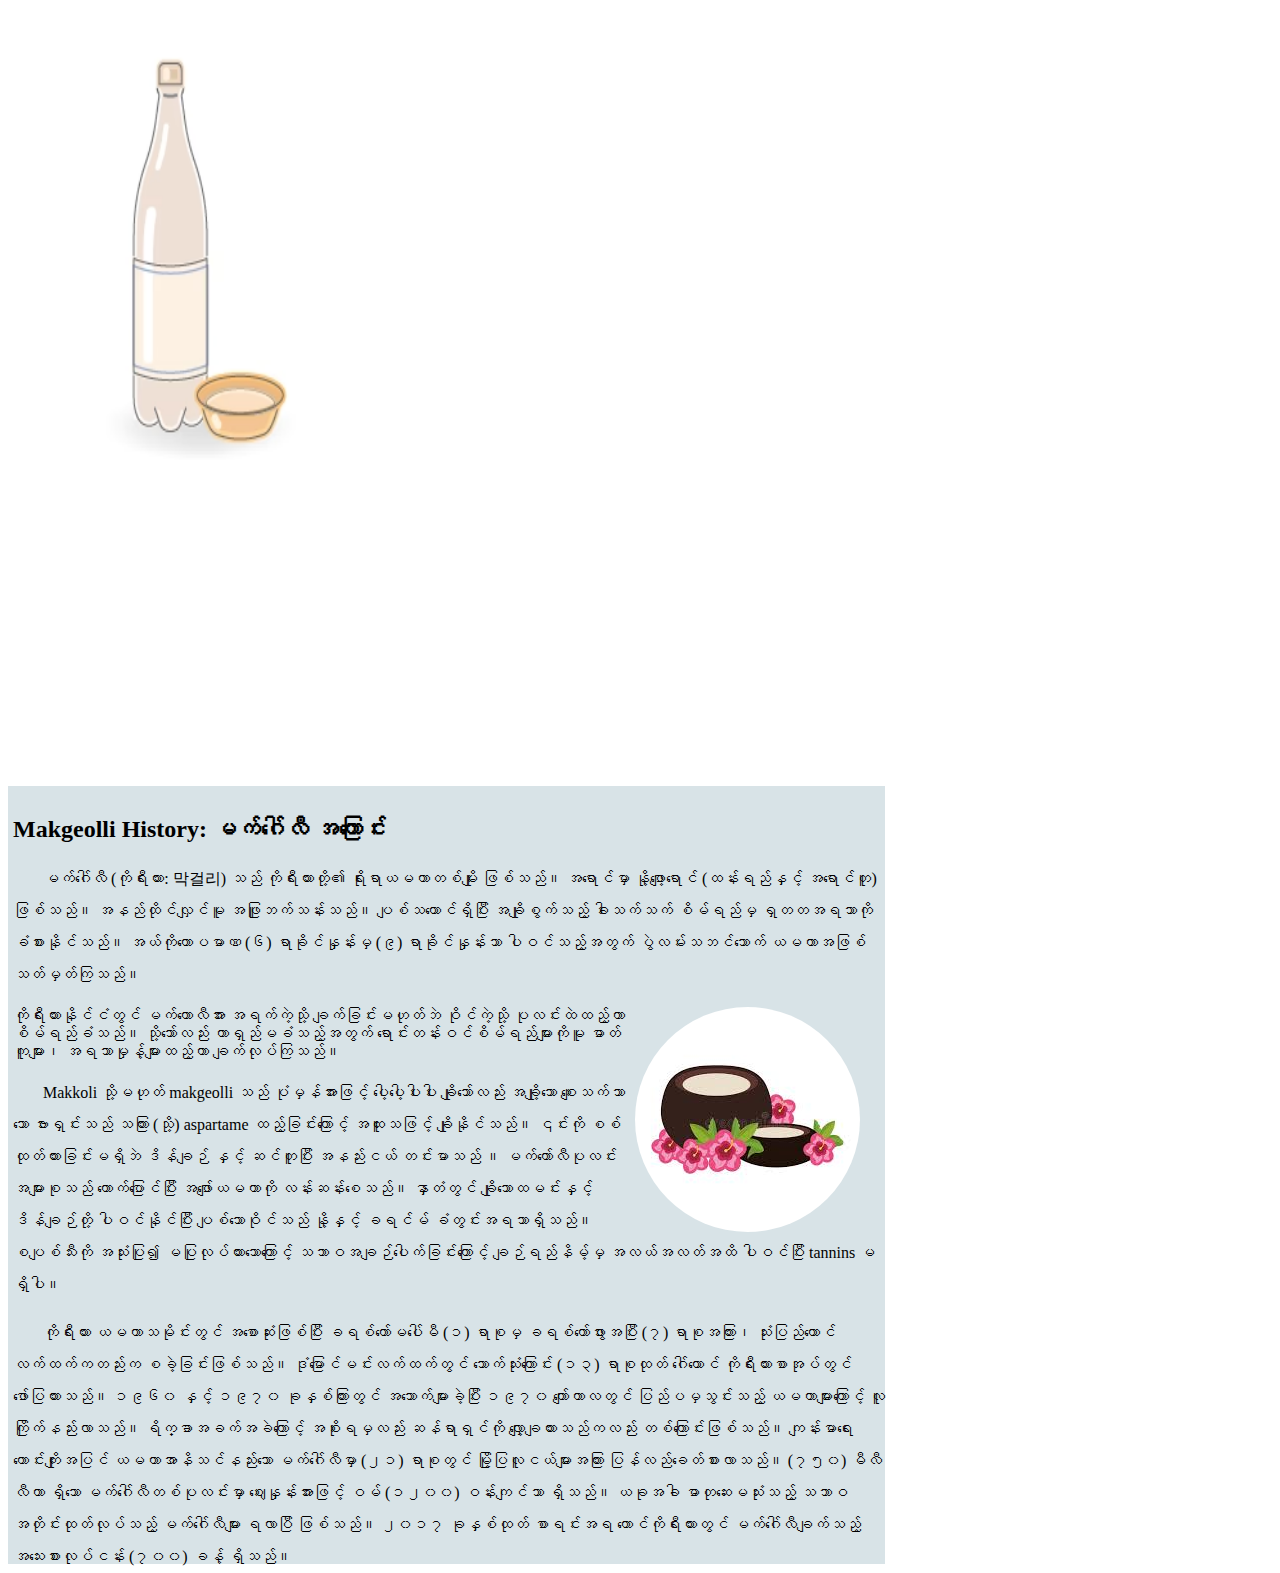
<file: index.html>
<!DOCTYPE html>
<html lang="en">

<head>
    <meta name="google-site-verification" content="Q_V6QM811pIQrsVozEguiR21CdF_H4wHhjK7FO2RQeU" />
    <meta charset="UTF-8">
    <meta name="viewport" content="width=device-width, initial-scale=1.0">
    <title>Makgeolli History</title>
    <meta name="description"
        content="Makgeolli Page. makgeolli ဟုလည်းသိကြသော Makkoli သည် စစ်ထုတ်မထားသော ကိုရီးယားဆန်ဝိုင်တစ်မျိုးဖြစ်သည်။ အယ်လ်ကိုဟောနည်းသောဝိုင်သည် ပျော့ပျောင်းသော (တောက်ပြောင်သော) နှင့် ချိုမြိန်သော အရသာပရိုဖိုင်းရှိသည်။ ၎င်းသည် ကိုရီးယားရှိ ရှေးအကျဆုံးအရက်များထဲမှ တစ်ခုဖြစ်ပြီး လယ်သမားအသောက်များအဖြစ် ကာလကြာရှည်စွာ ယူဆကြပြီး ပုံမှန်အားဖြင့် အလွန်တတ်နိုင်ကြသည်။ ၎င်း၏သဘာဝပရိုဘိုင်အိုတစ်များဖြစ်သောကြောင့် makkoli သည် အကန့်အသတ်ရှိသော သိုလှောင်မှုရှိသည်။">
    <meta name="keywords" content="HTML, CSS, Makgeolli, Soft Drink">
    <meta name="author" content="Dina">

    <!-- nav bar responsive icon -->
    <link rel="stylesheet" href="https://cdnjs.cloudflare.com/ajax/libs/font-awesome/4.7.0/css/font-awesome.min.css">
    <link rel="stylesheet" href="css/style.css">
    <script src="https://code.jquery.com/jquery-3.7.0.min.js" integrity="sha256-2Pmvv0kuTBOenSvLm6bvfBSSHrUJ+3A7x6P5Ebd07/g=" crossorigin="anonymous"></script>
    <script>
    $(function(){
    $('#header').load('components/header.html');
    
    $('#footer').load('components/footer.html');
    });
    </script>
    

</head>

<body>
    <div id="header"></div>
   
    <aside>
        <img src="images/Screenshot_2022-01-30_at_3.21.50_PM_1500x.avif" alt="Makgeolli photo" />

    </aside>
    <section>
        <h2> Makgeolli History: မက်ဂေါ်လီ အကြောင်း</h2>
        <p>မက်ဂေါ်လီ (ကိုရီးယား: 막걸리) သည် ကိုရီးယားတို့၏ ရိုးရာယမကာတစ်မျိုး ဖြစ်သည်။ အရောင်မှာ နို့ဖျော့ရောင်
            (ထန်းရည်နှင့် အရောင်တူ) ဖြစ်သည်။ အနည်ထိုင်လျှင်မူ အဖြူဘက်သန်းသည်။ ပျစ်သယောင်ရှိပြီး အချိုစွက်သည့် ခါးသက်သက်
            စိမ်ရည်မှ ရှတတအရသာကို ခံစားနိုင်သည်။ အယ်ကိုဟောပမာဏ (၆) ရာခိုင်နှုန်းမှ (၉) ရာခိုင်နှုန်းသာ ပါဝင်သည့်အတွက်
            ပွဲလမ်းသဘင်သောက် ယမကာအဖြစ် သတ်မှတ်ကြသည်။
        <div class="sectionImg">
            <img src="images/images.jpeg" alt="makgeolli History image small" style="border-radius: 50%;" />
        </div>
        ကိုရီးယားနိုင်ငံတွင် မက်ကောလီအား အရက်ကဲ့သို့ ချက်ခြင်းမဟုတ်ဘဲ
        ဝိုင်ကဲ့သို့ ပုလင်းထဲထည့်ကာ စိမ်ရည်ခံသည်။ သို့သော်လည်း တာရှည်မခံသည့်အတွက် ရောင်းတန်းဝင်စိမ်ရည်များကိုမူ
        ဓာတ်ကူများ၊ အရသာမှုန့်များထည့်ကာ ချက်လုပ်ကြသည်။
        </p>
        <p>
            Makkoli သို့မဟုတ် makgeolli သည် ပုံမှန်အားဖြင့် ပေါ့ပေါ့ပါးပါး ချိုသော်လည်း အချို့သော စျေးသက်သာသော
            ဗားရှင်းသည် သကြား (သို့) aspartame ထည့်ခြင်းကြောင့် အထူးသဖြင့် ချိုနိုင်သည်။ ၎င်းကို စစ်ထုတ်ထားခြင်းမရှိဘဲ
            ဒိန်ချဉ် နှင့် ဆင်တူပြီး အနည်းငယ် တင်းမာသည် ။

            မက်ကော်လီပုလင်းအများစုသည် တောက်ပြောင်ပြီး အဖျော်ယမကာကို
            လန်းဆန်းစေသည်။ နှာတံတွင် ချိုသောထမင်းနှင့် ဒိန်ချဉ်တို့ ပါဝင်နိုင်ပြီး ပျစ်သောဝိုင်သည် နို့နှင့် ခရင်မ်
            ခံတွင်းအရသာရှိသည်။ စပျစ်သီးကို အသုံးပြု၍ မပြုလုပ်ထားသောကြောင့် သဘာဝအချဉ်ပေါက်ခြင်းကြောင့် ချဉ်ရည်နိမ့်မှ
            အလယ်အလတ်အထိ ပါဝင်ပြီး tannins မရှိပါ။
        </p>

        <p>
            ကိုရီးယား ယမကာသမိုင်းတွင် အစောဆုံးဖြစ်ပြီး ခရစ်တော်မပေါ်မီ (၁) ရာစုမှ ခရစ်တော်ဖွားအပြီး (၇) ရာစုအကြား၊
            သုံးပြည်ထောင်လက်ထက်ကတည်းက စခဲ့ခြင်းဖြစ်သည်။ ဒုံမြောင်မင်းလက်ထက်တွင် သောက်သုံးကြောင်း (၁၃) ရာစုထုတ် ဂေါ်ယောင်
            ကိုရီးယားစာအုပ်တွင် ဖော်ပြထားသည်။

            ၁၉၆၀ နှင့် ၁၉၇၀ ခုနှစ်ကြားတွင် အသောက်များခဲ့ပြီး ၁၉၇၀ ကျော်ကာလတွင် ပြည်ပမှသွင်းသည့် ယမကာများကြောင့်
            လူကြိုက်နည်းလာသည်။ ရိက္ခာအခက်အခဲကြောင့် အစိုးရမှလည်း ဆန်ရာရှင်ကို လျှော့ချထားသည်ကလည်း တစ်ကြောင်းဖြစ်သည်။

            ကျန်းမာရေးကောင်းကျိုးအပြင် ယမကာအာနိသင်နည်းသော မက်ဂေါ်လီမှာ (၂၁) ရာစုတွင် မြို့ပြလူငယ်များအကြား
            ပြန်လည်ခေတ်စားလာသည်။ (၇၅၀) မီလီလီတာ ရှိသော မက်ဂေါ်လီတစ်ပုလင်းမှာ ဈေးနှုန်းအားဖြင့် ဝမ် (၁၂၀၀) ဝန်းကျင်သာ
            ရှိသည်။ ယခုအခါ ဓာတုဆေးမသုံးသည့် သဘာဝအတိုင်းထုတ်လုပ်သည့် မက်ဂေါ်လီများ ရလာပြီ ဖြစ်သည်။ ၂၀၁၇ ခုနှစ်ထုတ်
            စာရင်းအရ တောင်ကိုရီးယားတွင် မက်ဂေါ်လီချက်သည့် အသေးစားလုပ်ငန်း (၇၀၀) ခန့် ရှိသည်။
        </p>


    </section>
<div id="footer"></div>

</body>

</html>
</file>
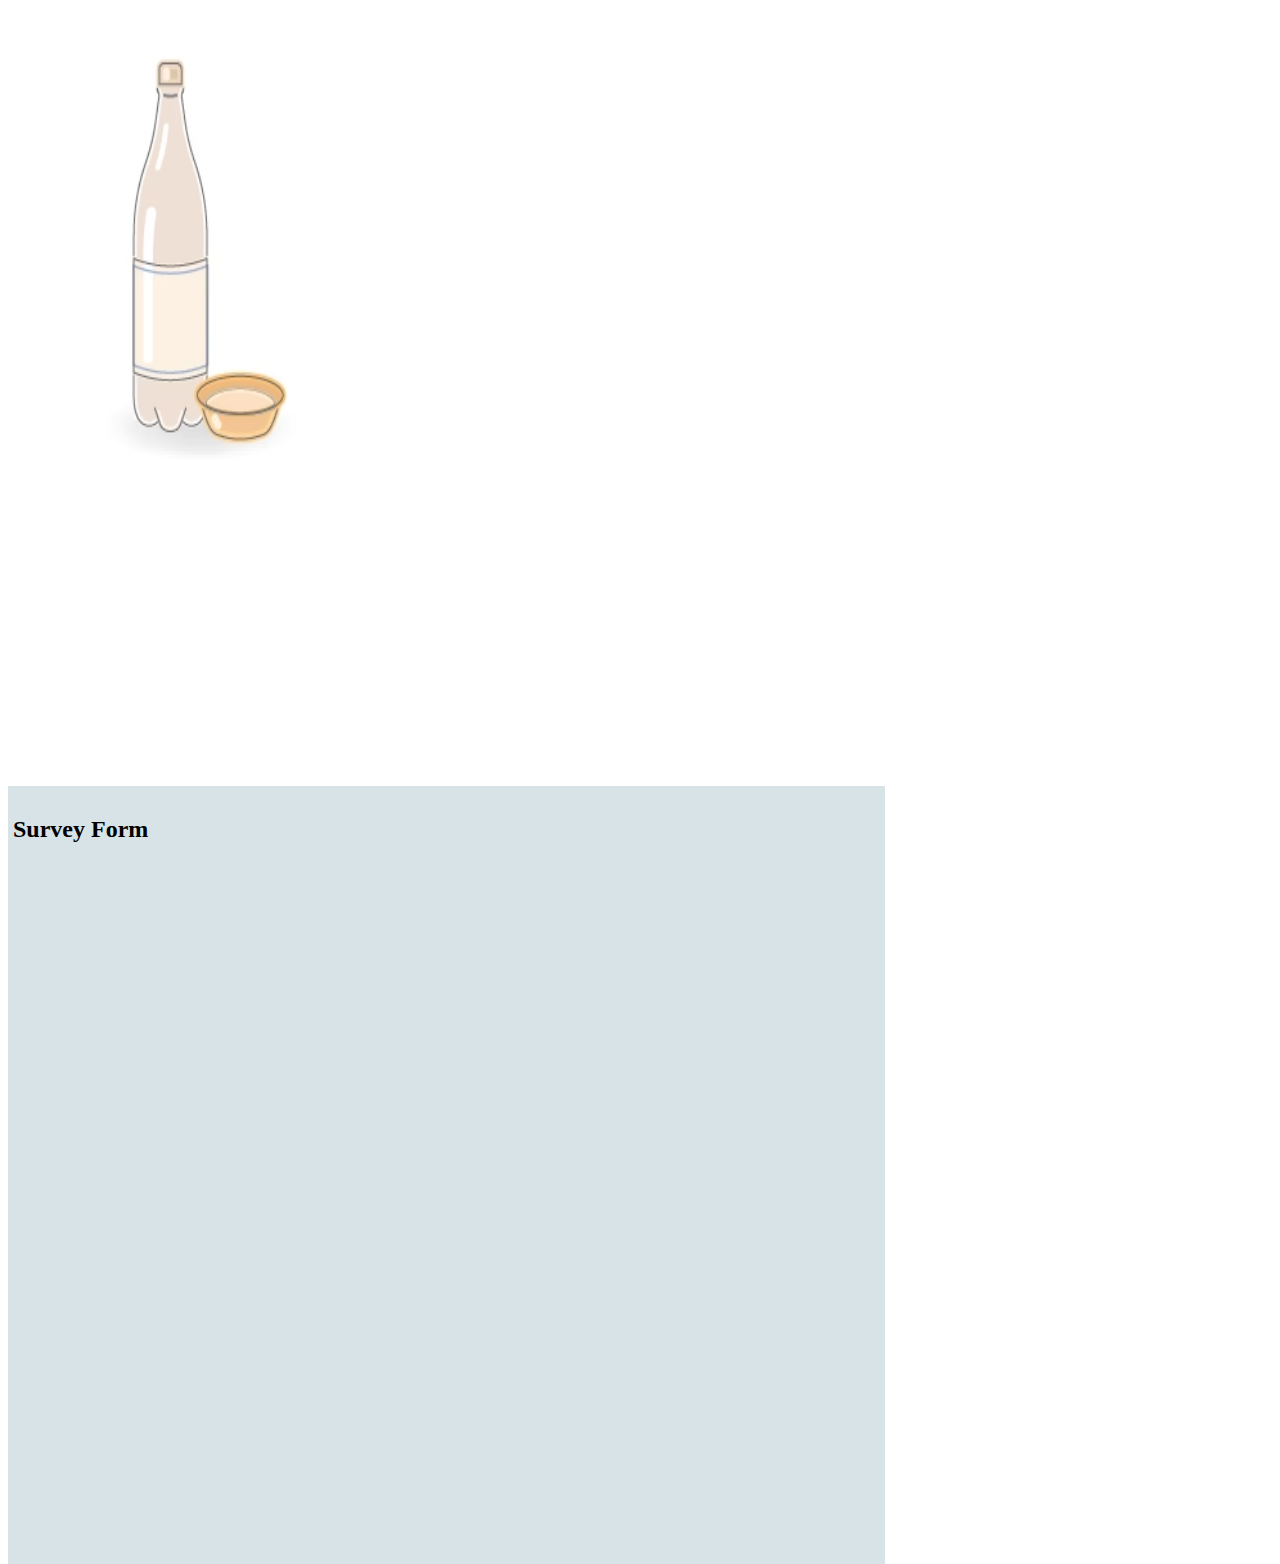
<file: contact.html>
<!DOCTYPE html>
<html lang="en">

<head>
    <meta charset="UTF-8">
    <meta name="viewport" content="width=device-width, initial-scale=1.0">
    <title>Makgeolli History</title>
    <meta name="description"
        content="Makgeolli Page. makgeolli ဟုလည်းသိကြသော Makkoli သည် စစ်ထုတ်မထားသော ကိုရီးယားဆန်ဝိုင်တစ်မျိုးဖြစ်သည်။ အယ်လ်ကိုဟောနည်းသောဝိုင်သည် ပျော့ပျောင်းသော (တောက်ပြောင်သော) နှင့် ချိုမြိန်သော အရသာပရိုဖိုင်းရှိသည်။ ၎င်းသည် ကိုရီးယားရှိ ရှေးအကျဆုံးအရက်များထဲမှ တစ်ခုဖြစ်ပြီး လယ်သမားအသောက်များအဖြစ် ကာလကြာရှည်စွာ ယူဆကြပြီး ပုံမှန်အားဖြင့် အလွန်တတ်နိုင်ကြသည်။ ၎င်း၏သဘာဝပရိုဘိုင်အိုတစ်များဖြစ်သောကြောင့် makkoli သည် အကန့်အသတ်ရှိသော သိုလှောင်မှုရှိသည်။">
    <meta name="keywords" content="HTML, CSS, Makgeolli, Soft Drink">
    <meta name="author" content="Ni Kyar">

    <!-- nav bar responsive icon -->
    <link rel="stylesheet" href="https://cdnjs.cloudflare.com/ajax/libs/font-awesome/4.7.0/css/font-awesome.min.css">
    <link rel="stylesheet" href="css/style.css">
    <script src="https://code.jquery.com/jquery-3.7.0.min.js" integrity="sha256-2Pmvv0kuTBOenSvLm6bvfBSSHrUJ+3A7x6P5Ebd07/g=" crossorigin="anonymous"></script>
    <script>
    $(function(){
    $('#header').load('components/header.html');
    
    $('#footer').load('components/footer.html');
    });
    </script>
    

</head>

<body>
    <div id="header"></div>
   
    <aside>
        <img src="images/Screenshot_2022-01-30_at_3.21.50_PM_1500x.avif" alt="Makgeolli photo" />

    </aside>
    <section>
        <h2> Survey Form </h2>
        
    </section>
<div id="footer"></div>

</body>

</html>
</file>
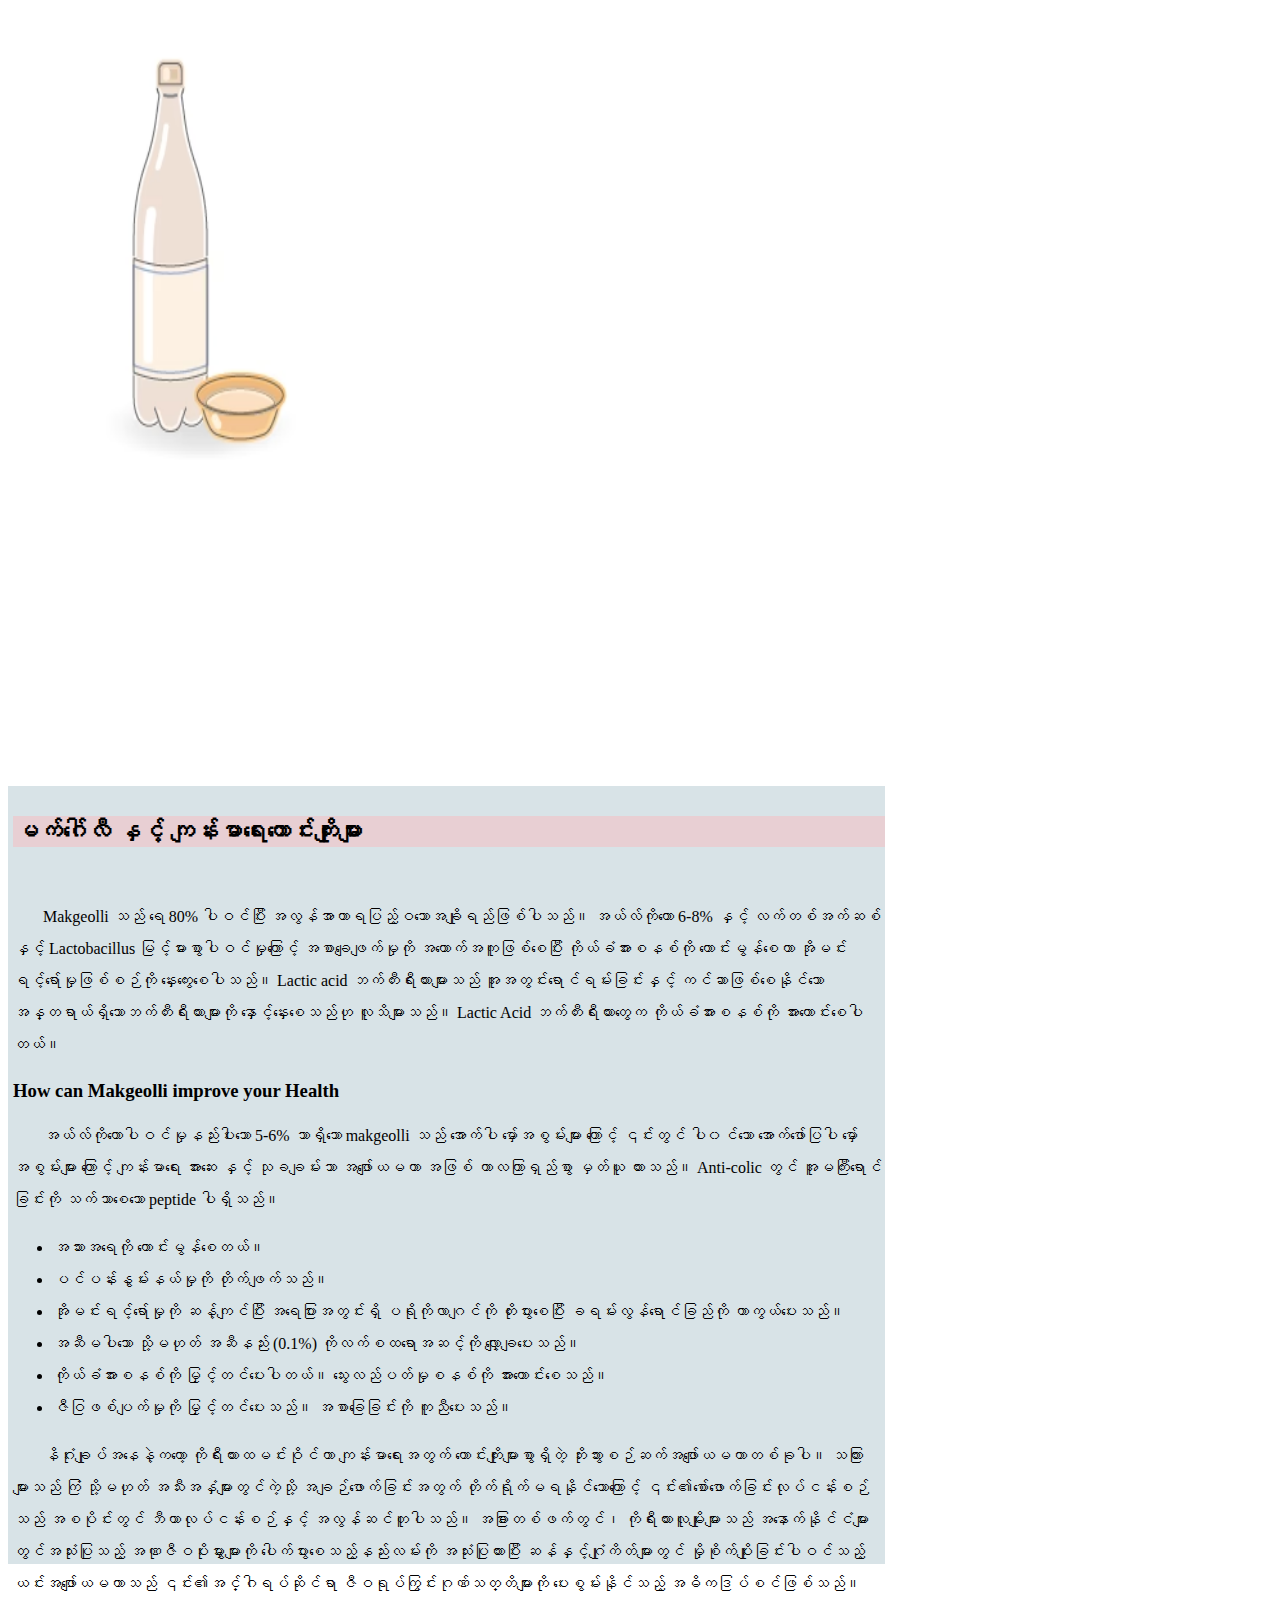
<file: health.html>
<!DOCTYPE html>
<html lang="en">

<head>
    <meta charset="UTF-8">
    <meta name="viewport" content="width=device-width, initial-scale=1.0">
    <title>Makgeolli and Health</title>
    <meta name="description"
        content="How can Makgeolli improve your Health. မက်ဂေါ်လီ နှင့် ကျန်းမာရေးကောင်းကျိုးများ">
    <meta name="keywords" content="HTML, CSS, Makgeolli, Soft Drink, Health">
    <meta name="author" content="Ni Kyar">

    <!-- nav bar responsive icon -->
    <link rel="stylesheet" href="https://cdnjs.cloudflare.com/ajax/libs/font-awesome/4.7.0/css/font-awesome.min.css">
    <link rel="stylesheet" href="css/style.css">
    <script src="https://code.jquery.com/jquery-3.7.0.min.js" integrity="sha256-2Pmvv0kuTBOenSvLm6bvfBSSHrUJ+3A7x6P5Ebd07/g=" crossorigin="anonymous"></script>
    <script>
    $(function(){
    $('#header').load('components/header.html');
    
    $('#footer').load('components/footer.html');
    });
    </script>
    

</head>

<body>
    <div id="header"></div>
   
    <aside>
        <img src="images/Screenshot_2022-01-30_at_3.21.50_PM_1500x.avif" alt="Makgeolli photo" />

    </aside>
    <section>
        <h2 style="background-color: rgb(232, 207, 211); padding: 2px 2px; box-sizing: border-box;"> မက်ဂေါ်လီ နှင့် ကျန်းမာရေးကောင်းကျိုးများ</h2>
        <br>
        <p>
            Makgeolli သည် ရေ 80% ပါဝင်ပြီး အလွန်အာဟာရပြည့်ဝသောအချိုရည်ဖြစ်ပါသည်။ အယ်လ်ကိုဟော 6-8% နှင့် လက်တစ်အက်ဆစ်နှင့် Lactobacillus မြင့်မားစွာပါဝင်မှုကြောင့် အစာချေဖျက်မှုကို အထောက်အကူဖြစ်စေပြီး ကိုယ်ခံအားစနစ်ကို ကောင်းမွန်စေကာ အိုမင်းရင့်ရော်မှုဖြစ်စဉ်ကို နှေးကွေးစေပါသည်။ Lactic acid ဘက်တီးရီးယားများသည် အူအတွင်းရောင်ရမ်းခြင်းနှင့် ကင်ဆာဖြစ်စေနိုင်သော အန္တရာယ်ရှိသောဘက်တီးရီးယားများကို နှောင့်နှေးစေသည်ဟု လူသိများသည်။ Lactic Acid ဘက်တီးရီးယားတွေက ကိုယ်ခံအားစနစ်ကို အားကောင်းစေပါတယ်။
        </p>

        <h3>How can Makgeolli improve your Health </h3>
        <p>အယ်လ်ကိုဟောပါဝင်မှုနည်းပါးသော 5-6% သာရှိသော makgeolli သည် အောက်ပါ မှော်အစွမ်းများ ကြောင့် ၎င်းတွင် ပါ၀င်သော အောက်ဖော်ပြပါ မှော်အစွမ်းများ ကြောင့် ကျန်းမာရေး
             အားဆေး နှင့် သုခချမ်းသာ အဖျော်ယမကာ အဖြစ် ကာလကြာရှည်စွာ မှတ်ယူ ထားသည်။ Anti-colic တွင် အူမကြီးရောင်ခြင်းကို သက်သာစေသော peptide ပါရှိသည်။
        <ul style="line-height: 2;">
            
            <li>အသားအရေကို ကောင်းမွန်စေတယ်။ </li>
            <li>ပင်ပန်းနွမ်းနယ်မှုကို တိုက်ဖျက်သည်။</li>
            <li>အိုမင်းရင့်ရော်မှုကို ဆန့်ကျင်ပြီး အရေပြားအတွင်းရှိ ပရိုကိုလာဂျင်ကို တိုးပွားစေပြီး ခရမ်းလွန်ရောင်ခြည်ကို ကာကွယ်ပေးသည်။ </li>
            <li>အဆီမပါသော သို့မဟုတ် အဆီနည်း (0.1%) ကိုလက်စထရောအဆင့်ကို လျှော့ချပေးသည်။</li>
            <li>ကိုယ်ခံအားစနစ်ကို မြှင့်တင်ပေးပါတယ်။ သွေးလည်ပတ်မှုစနစ်ကို အားကောင်းစေသည်။ </li>
            <li>ဇီဝြဖစ်ပျက်မှုကို မြှင့်တင်ပေးသည်။ အစာခြေခြင်းကို ကူညီပေးသည်။ </li>
           
        </ul>
    </p>
    <p>
        နိဂုံးချုပ်အနေနဲ့ကတော့ ကိုရီးယားထမင်းဝိုင်ဟာ ကျန်းမာရေးအတွက် ကောင်းကျိုးများစွာရှိတဲ့ ဘိုးဘွားစဉ်ဆက်အဖျော်ယမကာတစ်ခုပါ။ သကြားများသည် ကြံ သို့မဟုတ် အသီးအနှံများတွင်ကဲ့သို့ အချဉ်ဖောက်ခြင်းအတွက် တိုက်ရိုက်မရနိုင်သောကြောင့် ၎င်း၏စော်ဖောက်ခြင်းလုပ်ငန်းစဉ်သည် အစပိုင်းတွင် ဘီယာလုပ်ငန်းစဉ်နှင့် အလွန်ဆင်တူပါသည်။ အခြားတစ်ဖက်တွင်၊ ကိုရီးယားလူမျိုးများသည် အနောက်နိုင်ငံများတွင်အသုံးပြုသည့် အဏုဇီဝပိုးမွှားများကို ပေါက်ပွားစေသည့်နည်းလမ်းကို အသုံးပြုထားပြီး ဆန်နှင့်ဂျုံကိတ်များတွင် မှိုစိုက်ပျိုးခြင်းပါဝင်သည့် ယင်းအဖျော်ယမကာသည် ၎င်း၏အင်္ဂါရပ်ဆိုင်ရာ ဇီဝရုပ်ကြွင်းဂုဏ်သတ္တိများကို ပေးစွမ်းနိုင်သည့် အဓိကဒြပ်စင်ဖြစ်သည်။
    </p>
       

    </section>
<div id="footer"></div>

</body>

</html>
</file>
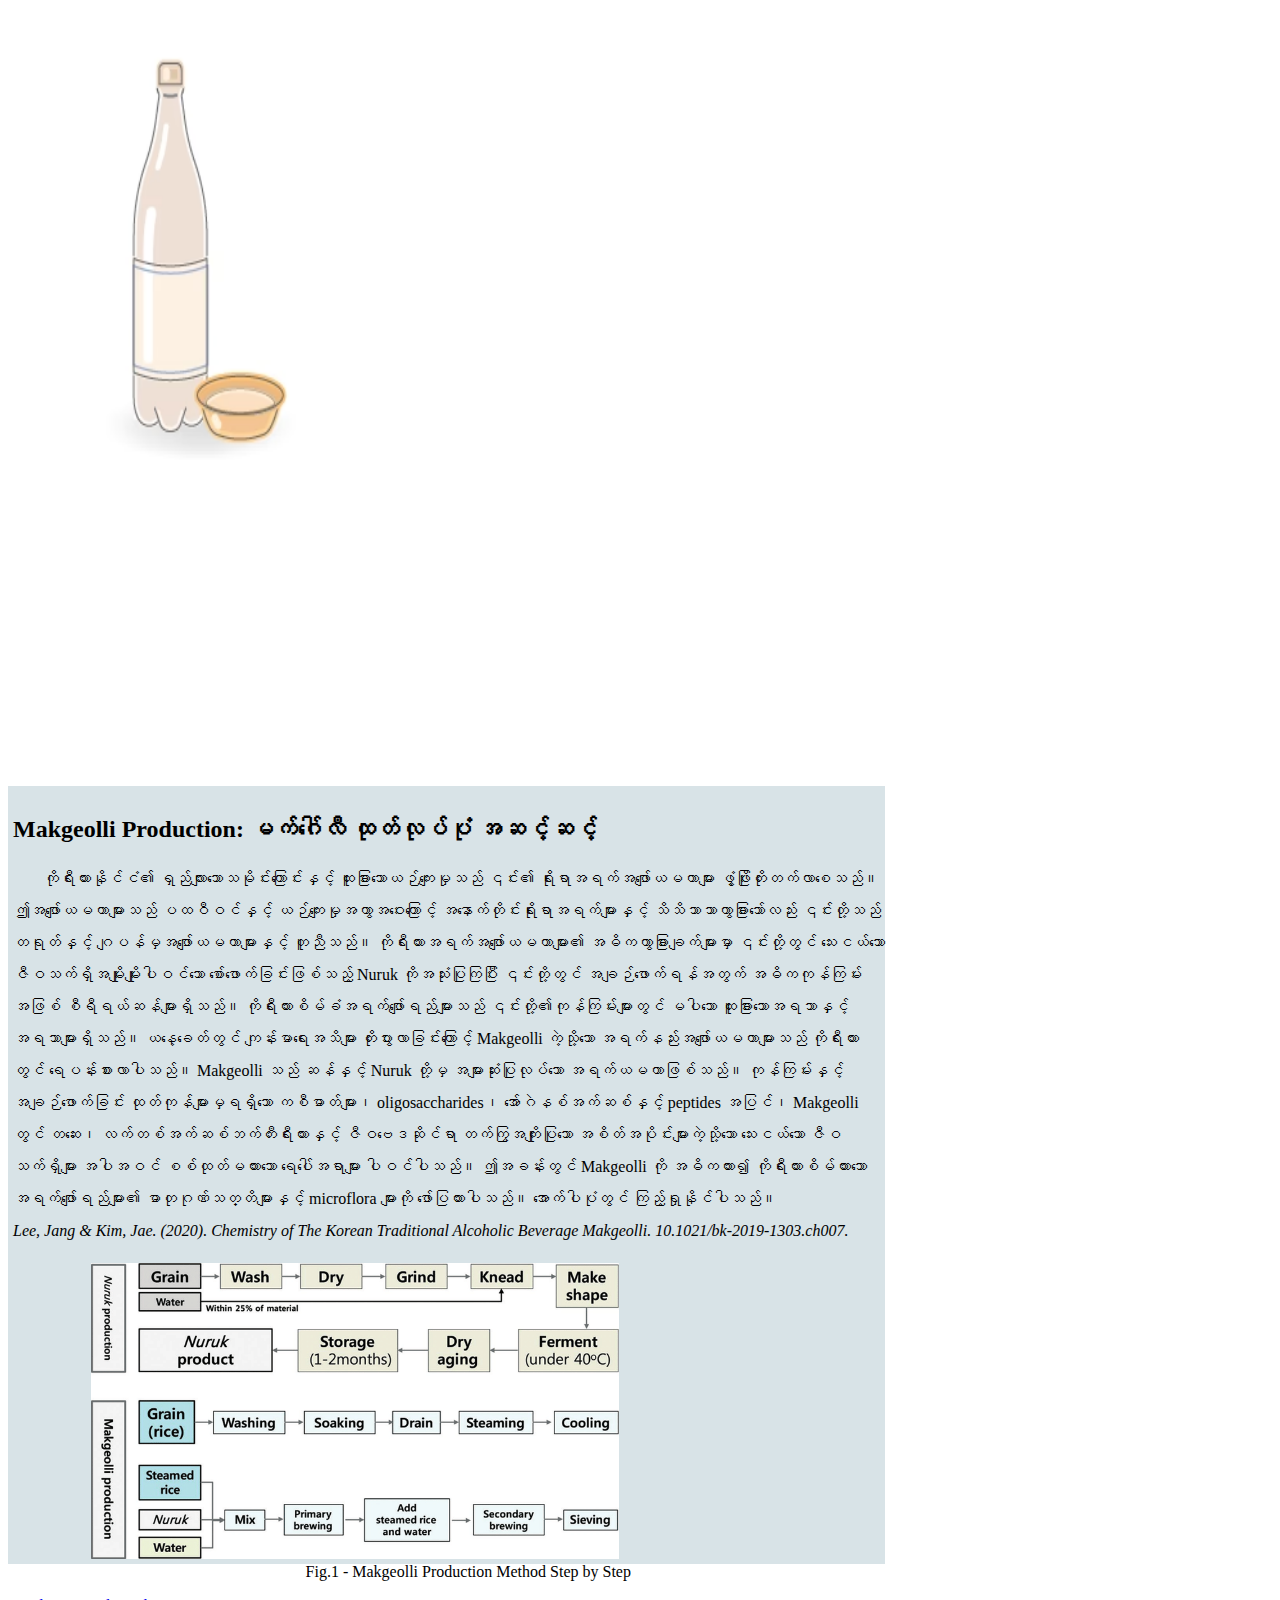
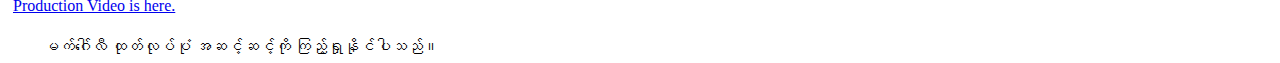
<file: production.html>
<!DOCTYPE html>
<html lang="en">

<head>
    <meta charset="UTF-8">
    <meta name="viewport" content="width=device-width, initial-scale=1.0">
    <title>Makgeolli Production</title>
    <meta name="description"
        content="Makgeolli Production: မက်ဂေါ်လီ ထုတ်လုပ်ပုံ အဆင့်ဆင့်။">
    <meta name="keywords" content="HTML, CSS, Makgeolli, Soft Drink">
    <meta name="author" content="Ni Kyar">

    <!-- nav bar responsive icon -->
    <link rel="stylesheet" href="https://cdnjs.cloudflare.com/ajax/libs/font-awesome/4.7.0/css/font-awesome.min.css">
    <link rel="stylesheet" href="css/style.css">
    <script src="https://code.jquery.com/jquery-3.7.0.min.js" integrity="sha256-2Pmvv0kuTBOenSvLm6bvfBSSHrUJ+3A7x6P5Ebd07/g=" crossorigin="anonymous"></script>
    <script>
    $(function(){
    $('#header').load('components/header.html');
    
    $('#footer').load('components/footer.html');
    });
    </script>
    

</head>

<body>
    <div id="header"></div>
   
    <aside>
        <img src="images/Screenshot_2022-01-30_at_3.21.50_PM_1500x.avif" alt="Makgeolli photo" />

    </aside>
    <section>
        <h2> Makgeolli Production: မက်ဂေါ်လီ ထုတ်လုပ်ပုံ အဆင့်ဆင့်</h2>
        <p>
        ကိုရီးယားနိုင်ငံ၏ ရှည်လျားသောသမိုင်းကြောင်းနှင့် ထူးခြားသောယဉ်ကျေးမှုသည် ၎င်း၏ ရိုးရာအရက်အဖျော်ယမကာများ ဖွံ့ဖြိုးတိုးတက်လာစေသည်။ ဤအဖျော်ယမကာများသည် ပထဝီဝင်နှင့် ယဉ်ကျေးမှုအကွာအဝေးကြောင့် အနောက်တိုင်းရိုးရာအရက်များနှင့် သိသိသာသာကွာခြားသော်လည်း ၎င်းတို့သည် တရုတ်နှင့် ဂျပန်မှအဖျော်ယမကာများနှင့် တူညီသည်။ ကိုရီးယားအရက်အဖျော်ယမကာများ၏ အဓိကကွာခြားချက်များမှာ ၎င်းတို့တွင် သေးငယ်သောဇီဝသက်ရှိအမျိုးမျိုးပါဝင်သော စော်ဖောက်ခြင်းဖြစ်သည့် Nuruk ကိုအသုံးပြုကြပြီး ၎င်းတို့တွင် အချဉ်ဖောက်ရန်အတွက် အဓိကကုန်ကြမ်းအဖြစ် စီရီရယ်ဆန်များရှိသည်။ ကိုရီးယားစိမ်ခံအရက်ဖျော်ရည်များသည် ၎င်းတို့၏ကုန်ကြမ်းများတွင် မပါသော ထူးခြားသောအရသာနှင့် အရသာများရှိသည်။ ယနေ့ခေတ်တွင် ကျန်းမာရေးအသိများ တိုးပွားလာခြင်းကြောင့် Makgeolli ကဲ့သို့သော အရက်နည်းအဖျော်ယမကာများသည် ကိုရီးယားတွင် ရေပန်းစားလာပါသည်။ Makgeolli သည် ဆန်နှင့် Nuruk တို့မှ အများဆုံးပြုလုပ်သော အရက်ယမကာဖြစ်သည်။ ကုန်ကြမ်းနှင့် အချဉ်ဖောက်ခြင်း ထုတ်ကုန်များမှရရှိသော ကစီဓာတ်များ၊ oligosaccharides၊ အော်ဂဲနစ်အက်ဆစ်နှင့် peptides အပြင်၊ Makgeolli တွင် တဆေး၊ လက်တစ်အက်ဆစ်ဘက်တီးရီးယားနှင့် ဇီဝဗေဒဆိုင်ရာ တက်ကြွအကျိုးပြုသော အစိတ်အပိုင်းများကဲ့သို့သော သေးငယ်သော ဇီဝသက်ရှိများ အပါအဝင် စစ်ထုတ်မထားသော ရေပေါ်အရာများ ပါဝင်ပါသည်။ ဤအခန်းတွင် Makgeolli ကို အဓိကထား၍ ကိုရီးယားစိမ်ထားသောအရက်ဖျော်ရည်များ၏ ဓာတုဂုဏ်သတ္တိများနှင့် microflora များကို ဖော်ပြထားပါသည်။ အောက်ပါပုံတွင် ကြည့်ရှုနိုင်ပါသည်။
<br>        <cite>Lee, Jang & Kim, Jae. (2020). Chemistry of The Korean Traditional Alcoholic Beverage Makgeolli. 10.1021/bk-2019-1303.ch007. </cite>    
    </p>
        <figure>
            <img src="images/Makgeolli-production-method.png" alt="production method" style="width:70%; height: 50%; text-align: center;">
            <figcaption style="text-align: center;">Fig.1 - Makgeolli Production Method Step by Step </figcaption>
          </figure> 
          
 

<a href="/productionvd.html" aria-label="production vd">Production Video is here.</a> 
<p>မက်ဂေါ်လီ ထုတ်လုပ်ပုံ အဆင့်ဆင့်ကို ကြည့်ရှုနိုင်ပါသည်။</p>


    </section>
<div id="footer"></div>

</body>

</html>
</file>
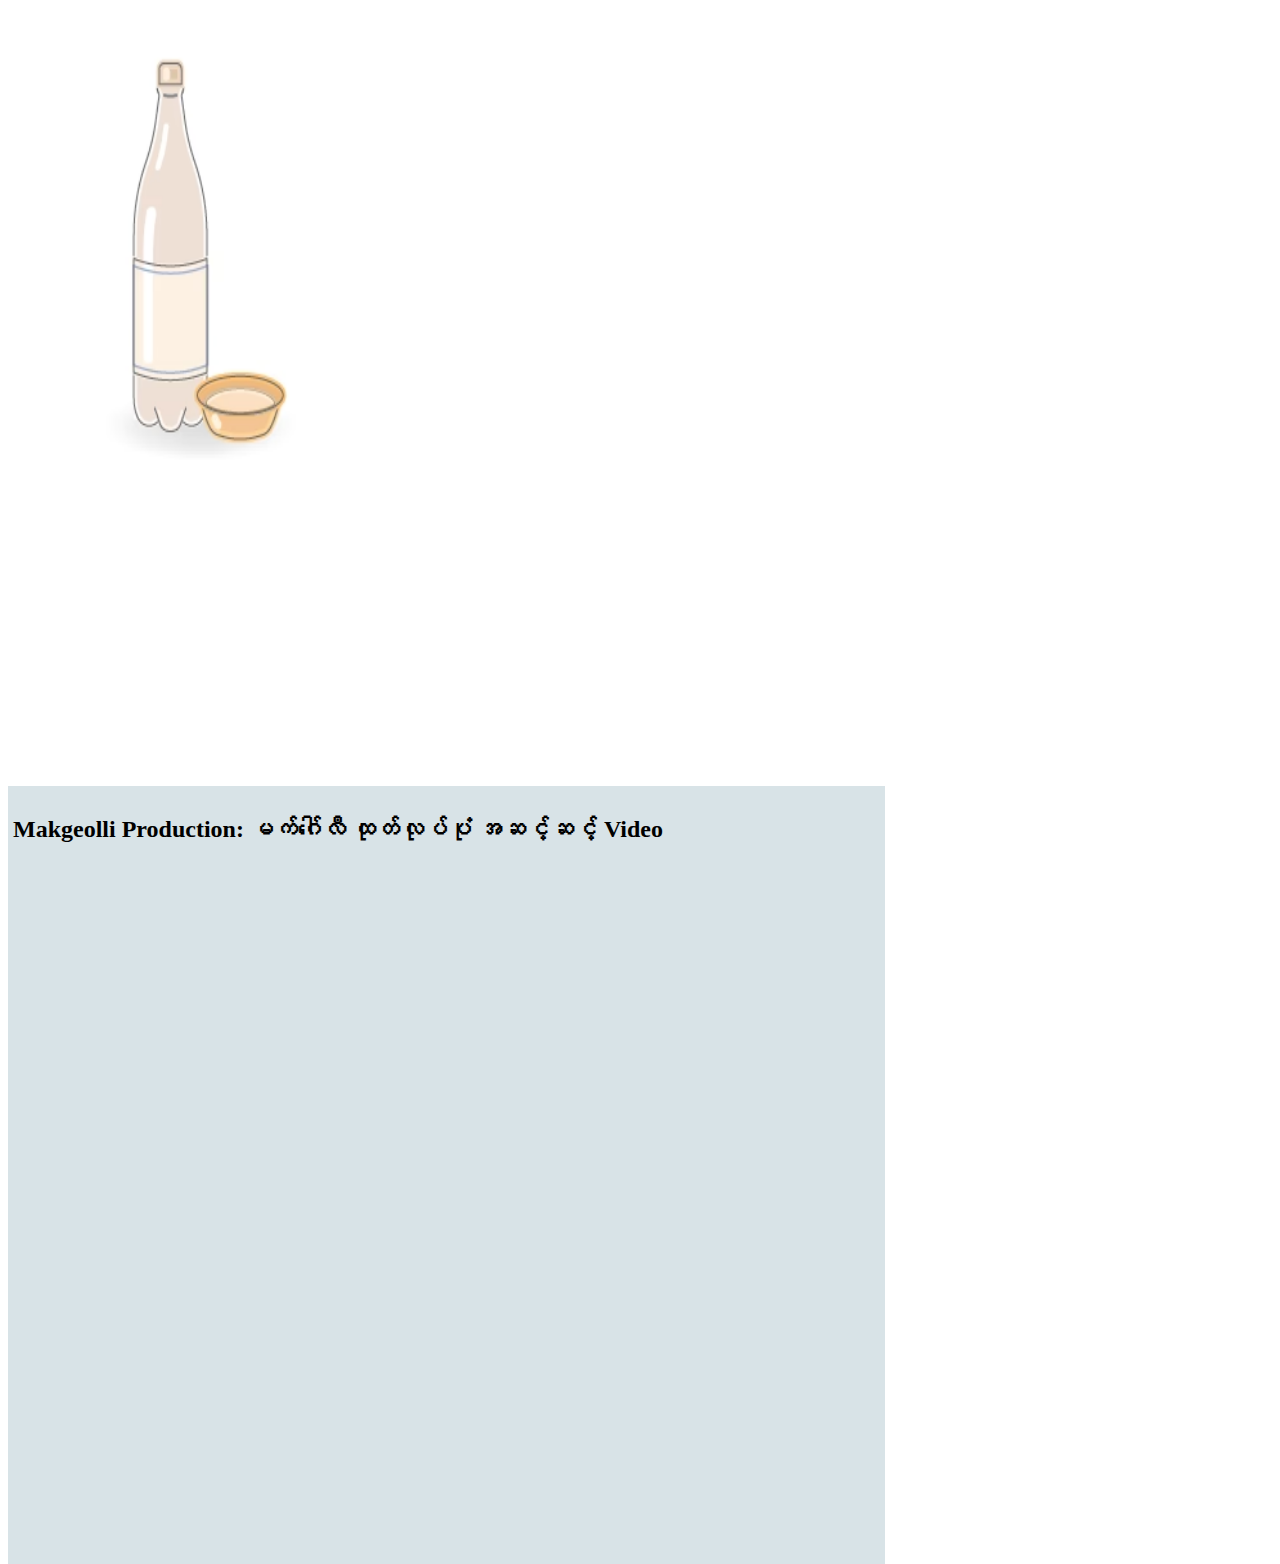
<file: productionvd.html>
<!DOCTYPE html>
<html lang="en">

<head>
    <meta charset="UTF-8">
    <meta name="viewport" content="width=device-width, initial-scale=1.0">
    <title>Makgeolli Production Video</title>
    <meta name="description"
        content="Makgeolli Production Video">
    <meta name="keywords" content="HTML, CSS, Makgeolli, Soft Drink, Video">
    <meta name="author" content="Ni Kyar">

    <!-- nav bar responsive icon -->
    <link rel="stylesheet" href="https://cdnjs.cloudflare.com/ajax/libs/font-awesome/4.7.0/css/font-awesome.min.css">
    <link rel="stylesheet" href="css/style.css">
    <script src="https://code.jquery.com/jquery-3.7.0.min.js" integrity="sha256-2Pmvv0kuTBOenSvLm6bvfBSSHrUJ+3A7x6P5Ebd07/g=" crossorigin="anonymous"></script>
    <script>
    $(function(){
    $('#header').load('components/header.html');
    
    $('#footer').load('components/footer.html');
    });
    </script>
    

</head>

<body>
    <div id="header"></div>
   
    <aside>
        <img src="images/Screenshot_2022-01-30_at_3.21.50_PM_1500x.avif" alt="Makgeolli photo" />

    </aside>
    <section>
        <h2> Makgeolli Production: မက်ဂေါ်လီ ထုတ်လုပ်ပုံ အဆင့်ဆင့် Video</h2>
        <iframe width="953" height="536" src="https://www.youtube.com/embed/xlyN6Hy2WOQ" title="[SmartBiz Accelerators] BACKJEINJUJO, producing traditional makgeolli(rice wine)" frameborder="0" allow="accelerometer; autoplay; clipboard-write; encrypted-media; gyroscope; picture-in-picture; web-share" allowfullscreen></iframe>

    </section>
<div id="footer"></div>

</body>

</html>
</file>
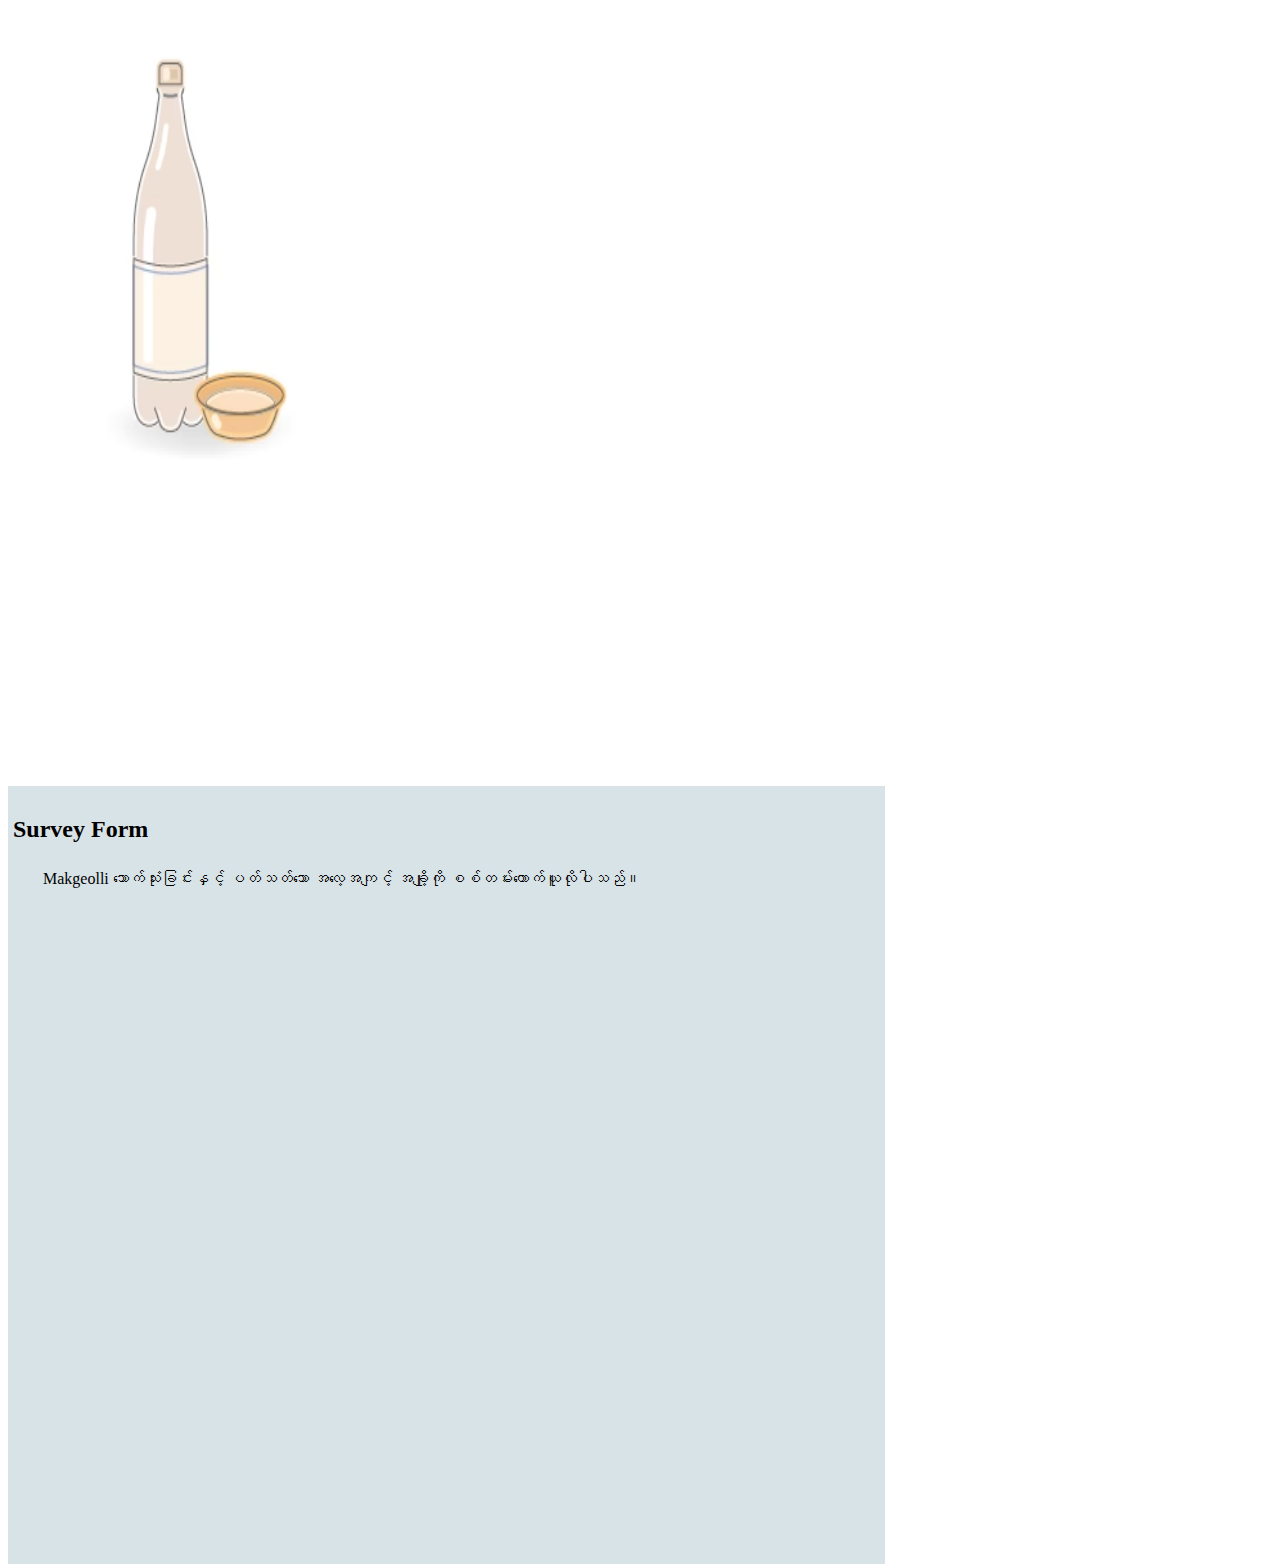
<file: survey.html>
<!DOCTYPE html>
<html lang="en">

<head>
    <meta charset="UTF-8">
    <meta name="viewport" content="width=device-width, initial-scale=1.0">
    <title>Makgeolli History</title>
    <meta name="description"
        content="Survey Form">
    <meta name="keywords" content="HTML, CSS, Makgeolli, Soft Drink, Survey, Form, Validation">
    <meta name="author" content="Ni Kyar">

    <!-- nav bar responsive icon -->
    <link rel="stylesheet" href="https://cdnjs.cloudflare.com/ajax/libs/font-awesome/4.7.0/css/font-awesome.min.css">
    <link rel="stylesheet" href="css/style.css">
    <script src="https://code.jquery.com/jquery-3.7.0.min.js" integrity="sha256-2Pmvv0kuTBOenSvLm6bvfBSSHrUJ+3A7x6P5Ebd07/g=" crossorigin="anonymous"></script>
    <script>
    $(function(){
    $('#header').load('components/header.html');
    
    $('#footer').load('components/footer.html');
    });
    </script>
    

</head>

<body>
    <div id="header"></div>
   
    <aside>
        <img src="images/Screenshot_2022-01-30_at_3.21.50_PM_1500x.avif" alt="Makgeolli photo" />

    </aside>
    <section>
        <h2> Survey Form </h2>
        <p>Makgeolli သောက်သုံးခြင်းနှင့် ပတ်သတ်သော အလေ့အကျင့် အချို့ကို စစ်တမ်းကောက်ယူလိုပါသည်။ </p>
        
    </section>
<div id="footer"></div>

</body>

</html>
</file>
<file: css/style.css>
header {
    /* background-image: url(/images/background_color.jpg); */
    background-image: linear-gradient(darkblue, rgb(42, 26, 22), rgb(116, 86, 86) );
    background-size: cover;
    height: 25vw;
    text-align: center;
    color: aliceblue;
    font-family: 'Times New Roman', Times, serif;
    font-size: large;

}

header img {

    width: 100px;
    height: 100px;
    border: 5px solid #555;

    /* 
float: right;
position: relative; */
}

.topnav {
    background-color: #35394e;
    overflow: hidden;
}

/* Style the links inside the navigation bar */
.topnav a {
    float: left;
    display: block;
    color: #f2f2f2;
    text-align: center;
    padding: 14px 16px;
    text-decoration: none;
    font-size: 17px;
}

/* Change the color of links on hover */
.topnav a:hover {
    background-color: #ddd;
    color: black;
}

/* Add an active class to highlight the current page */
/* .topnav a.active {
    background-color: rgb(200, 200, 128);
    color: white;
} */

/* Hide the link that should open and close the topnav on small screens */
.topnav .icon {
    display: none;
}
/* social media icon */
.fa {
    padding: 10px;
    font-size: 30px;
    width: 50px;
    text-align: center;
    text-decoration: none;
    margin: 20px 10px;

    border-radius: 50%;
  }
  
  .fa:hover {
      opacity: 0.7;
  }
  
  .fa-facebook {
    background: #3B5998;
    color: white;
  }
  
  .fa-twitter {
    background: #55ACEE;
    color: white;
  }
  
  .fa-google {
    background: #dd4b39;
    color: white;
  }
  
  .fa-linkedin {
    background: #007bb5;
    color: white;
  }
  
  .fa-youtube {
    background: #bb0000;
    color: white;
  }
  
  .fa-instagram {
    background: #125688;
    color: white;
  }
  
  .fa-pinterest {
    background: #cb2027;
    color: white;
  }
  
  .fa-snapchat-ghost {
    background: #fffc00;
    color: white;
    text-shadow: -1px 0 black, 0 1px black, 1px 0 black, 0 -1px black;
  }
  
  .fa-skype {
    background: #00aff0;
    color: white;
  }
  
  .fa-android {
    background: #a4c639;
    color: white;
  }
  
  .fa-dribbble {
    background: #ea4c89;
    color: white;
  }
  
  .fa-vimeo {
    background: #45bbff;
    color: white;
  }
  
  .fa-tumblr {
    background: #2c4762;
    color: white;
  }
  
  .fa-vine {
    background: #00b489;
    color: white;
  }
  
  .fa-foursquare {
    background: #45bbff;
    color: white;
  }
  
  .fa-stumbleupon {
    background: #eb4924;
    color: white;
  }
  
  .fa-flickr {
    background: #f40083;
    color: white;
  }
  
  .fa-yahoo {
    background: #430297;
    color: white;
  }
  
  .fa-soundcloud {
    background: #ff5500;
    color: white;
  }
  
  .fa-reddit {
    background: #ff5700;
    color: white;
  }
  
  .fa-rss {
    background: #ff6600;
    color: white;
  }
  


aside {
    height: 60vw;
    float: left;
    width: 30%;
    background: white;
    padding-left: 10px;
    padding-top: 10px;
}

aside img {
    height: 486px;
    width: 365px;

}

section {
    height: 60vw;
    float: left;
    width: 69%;
    background:#d8e3e7;
               padding-left: 5px;
    padding-top: 10px;
    display: block;
}

section p {
    text-indent: 30px;
    line-height: 2;
    display: block;

}

section p::before {
    content: '\a';
}
section h::after {
    content: '\a';
}


.sectionImg {

    float: right;
    padding-right: 2vw;

}
section figure{
    padding-left: 3vw;
}

footer {
    position: static;
    margin-bottom: 0px;
    padding-bottom: 1vw;
    padding-left: 2vw;
    bottom: 0px;
    color: aliceblue;
    background-color: #35394e;
}

@media screen and (max-width: 600px) {
    .topnav.responsive {position: relative;}
    .topnav.responsive a.icon {
      position: absolute;
      right: 0;
      top: 0;
    }
    .topnav.responsive a {
      float: none;
      display: block;
      text-align: left;
    }
    header{
        text-align: left;    
        padding-left: 0px;
    }
    aside, section {
        width: 100%;
        height: auto;
    }
    aside img{
        width: 90px;
        height: 160px;
    }


  }


  @media only screen and (min-width: 960px) {
    /* styles for browsers larger than 960px; */
   
}
@media only screen and (min-width: 1440px) {
    /* styles for browsers larger than 1440px; */
   
}
@media only screen and (min-width: 2000px) {
    /* for sumo sized (mac) screens */
    .topnav.responsive {position: relative;}
    .topnav.responsive a.icon {
      position: absolute;
      right: 0;
      top: 0;
    }
    .topnav.responsive a {
      float: none;
      display: block;
      text-align: left;
    }
    header{
        text-align: left;    
        padding-left: 0px;
        height: auto;
        font-size: small;
        background-size: contain;

    }
    aside, section {
        width: 100%;
        height: auto;
    }
    aside img{
        width: 90px;
        height: 160px;
    }
}
@media only screen and (max-device-width: 480px) {
   /* styles for mobile browsers smaller than 480px; (iPhone) */
   .topnav.responsive {position: relative;}
    .topnav.responsive a.icon {
      position: absolute;
      right: 0;
      top: 0;
    }
    .topnav.responsive a {
      float: none;
      display: block;
      text-align: left;
    }
    header{
        text-align: left;    
        padding-left: 0px;
        font-size: small;
        background-size: contain;
        height: auto;
    }
    .fa{
        display: none;
    }
    aside, section {
        width: 100%;
        height: auto;
    }
    aside img{
        width: 90px;
        height: 160px;
    }
}
@media only screen and (device-width: 768px) {
   /* default iPad screens */
   .topnav.responsive {position: relative;}
    .topnav.responsive a.icon {
      position: absolute;
      right: 0;
      top: 0;
    }
    .topnav.responsive a {
      float: none;
      display: block;
      text-align: left;
    }
    header{
        text-align: left;    
        padding-left: 0px;
        font-size: small;
        background-size: auto;
    }
    aside, section {
        width: 100%;
        height: auto;
    }
    aside img{
        width: 90px;
        height: 160px;
    }
}
/* different techniques for iPad screening */
@media only screen and (min-device-width: 481px) and (max-device-width: 1024px) and (orientation:portrait) {
  /* For portrait layouts only */
  .topnav.responsive {position: relative;}
    .topnav.responsive a.icon {
      position: absolute;
      right: 0;
      top: 0;
    }
    .topnav.responsive a {
      float: none;
      display: block;
      text-align: left;
    }
    header{
        text-align: left;    
        padding-left: 0px;
    }
    aside, section {
        width: 100%;
        height: auto;
    }
    aside img{
        width: 90px;
        height: 160px;
    }
}

@media only screen and (min-device-width: 481px) and (max-device-width: 1024px) and (orientation:landscape) {
  /* For landscape layouts only */
  .topnav.responsive {position: relative;}
    .topnav.responsive a.icon {
      position: absolute;
      right: 0;
      top: 0;
    }
    .topnav.responsive a {
      float: none;
      display: block;
      text-align: left;
    }
    header{
        text-align: left;    
        padding-left: 0px;
    }
    aside, section {
        width: 100%;
        height: auto;
    }
    aside img{
        width: 90px;
        height: 160px;
    }
}
</file>
